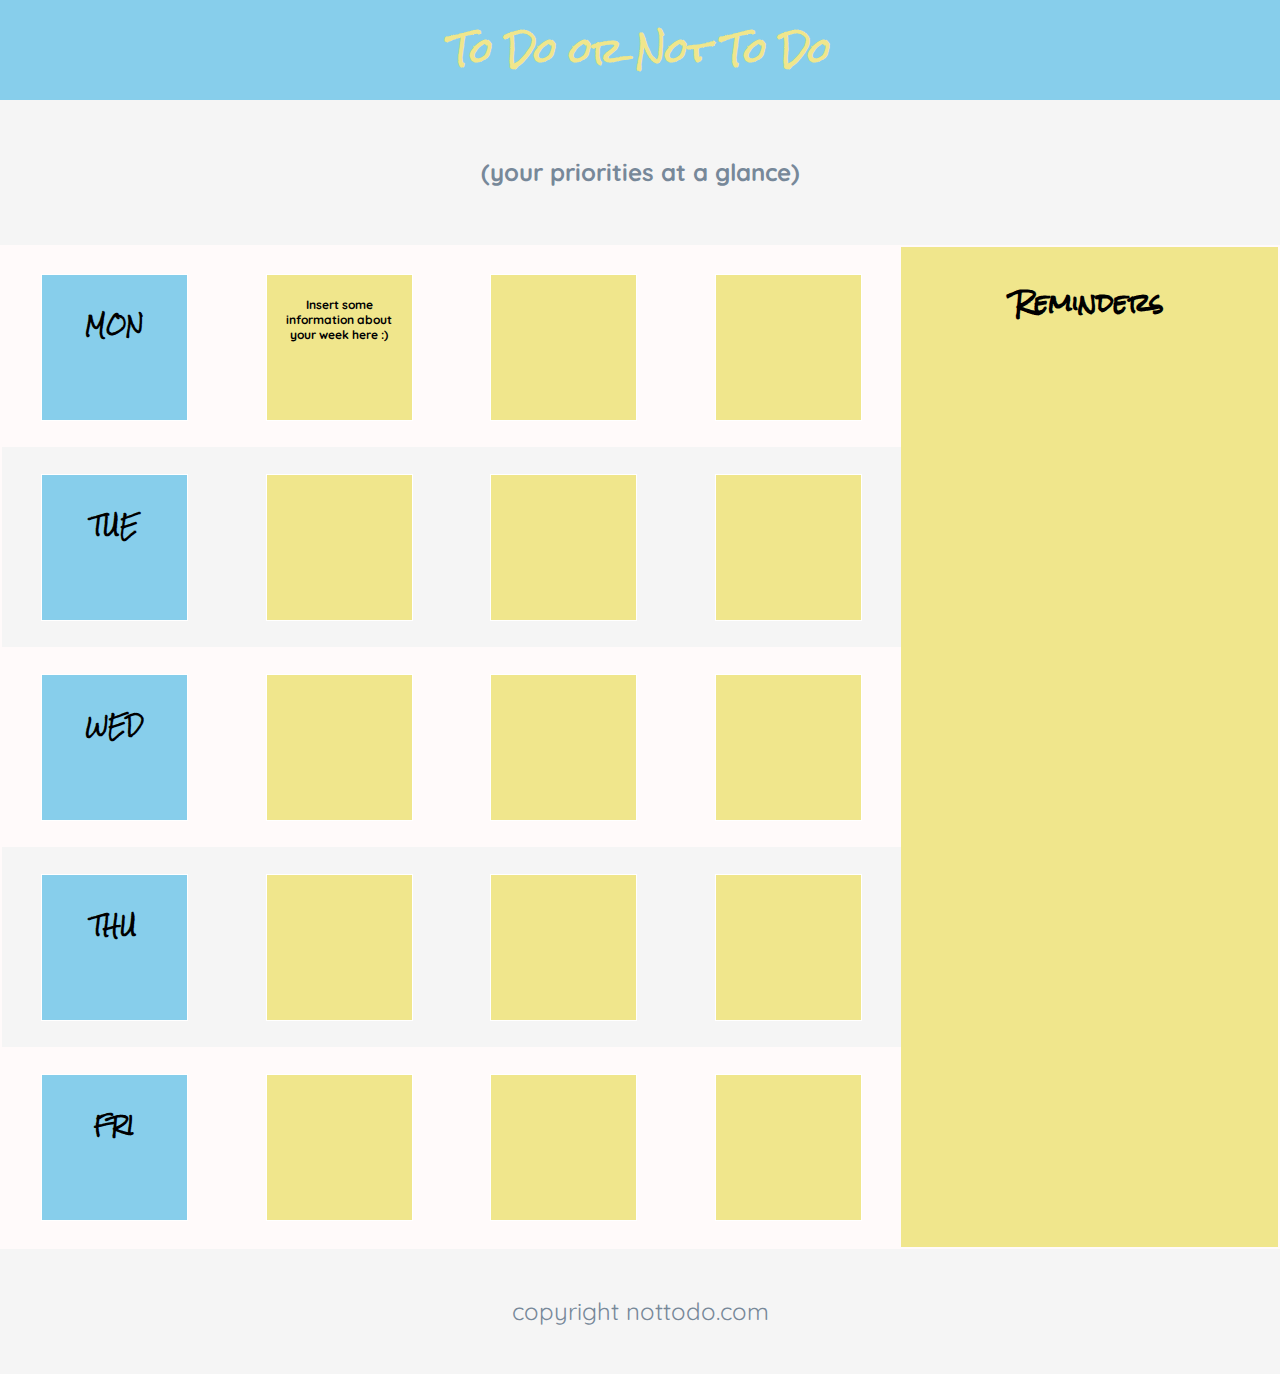
<file: 7-Flexbox-To-Do App/index.html>
<!DOCTYPE html>
<html>

<head>
  <title>To Do App</title>
  <link rel="stylesheet" href="style.css" type="text/css">
  <link href="https://fonts.googleapis.com/css?family=Quicksand" rel="stylesheet">
  <link href="https://fonts.googleapis.com/css?family=Rock+Salt" rel="stylesheet">
</head>

<body>

  <!-- Header -->

  <div id="header">
    <h1>To Do or Not To Do</h1>
    <h2 class="tagline">(your priorities at a glance)</h2>
  </div>

  <!-- App Container -->

  <div class="container">

    <!-- To Do Section -->

    <div class="week">
      <div class="row secondary-background">
        <div class="day square">
          <h3>MON</h3>
        </div>
        <div class="task square">
          <p> Insert some information about your week here :) </p>
        </div>
        <div class="task square"></div>
        <div class="task square"></div>
      </div>
      <div class="row">
        <div class="day square">
          <h3>TUE</h3>
        </div>
        <div class="task square"></div>
        <div class="task square"></div>
        <div class="task square"></div>
      </div>
      <div class="row secondary-background">
        <div class="day square">
          <h3>WED</h3>
        </div>
        <div class="task square"></div>
        <div class="task square"></div>
        <div class="task square"></div>
      </div>
      <div class="row">
        <div class="day square">
          <h3>THU</h3>
        </div>
        <div class="task square"></div>
        <div class="task square"></div>
        <div class="task square"></div>
      </div>
      <div class="row secondary-background">
        <div class="day square">
          <h3>FRI</h3>
        </div>
        <div class="task square"></div>
        <div class="task square"></div>
        <div class="task square"></div>
      </div>
    </div>

    <!-- Reminders Section -->

    <div class="reminders">
      <h3>Reminders</h3>
    </div>
  </div>

  <!-- Footer -->

  <footer>
    <span class="tagline">copyright nottodo.com</span>
  </footer>
</body>

</html>
</file>
<file: 7-Flexbox-To-Do App/style.css>
/* Universal Styles */

body {
  margin: 0px;
  background-color: WhiteSmoke;
  font-family: 'Rock Salt', cursive;
  text-align: center;
}

.secondary-background {
  background-color: Snow;
}

.tagline {
  font-family: 'Quicksand', sans-serif;
  color: LightSlateGrey;
  line-height: 125px;
}

/* Header */

h1 {
  margin: 0;
  background-color: SkyBlue;
  line-height: 100px;
  color: Khaki;
}

h2 {
  margin: 10px;
}

/* App Container */

.container {
  border: 2px solid Snow;
  display: flex;
}

/* To Do Section */

.week {
  display: flex;
  flex-grow: 3;
  flex-direction: column;
}

.row {
  min-height: 200px;
  display: flex;
  flex-wrap: wrap;
  justify-content: space-around;
  align-items: center;
}

.square {
  width: 125px;
  height: 125px;
  padding: 10px;
  display: felx;
  justify-content: center;
  align-items: centre;
}

.day.square {
  background-color: SkyBlue;
  border: 1px solid white;
}

.task.square {
  background-color: Khaki;
  border: 1px solid white;
}

.task p {
  font-family: 'Quicksand', sans-serif;
  font-weight: 700;
  font-size: 12px;
}

/* Reminders */

.reminders {
  background-color: Khaki;
  display: inline-flex;
  flex-grow: 2;
}

.reminders h3 {
  width: 100%;
  margin: 10px;
  color: black;
  line-height: 90px;
  font-size: 24px;
}

/* Footer */

footer {
  font-size: 24px;
}
</file>
